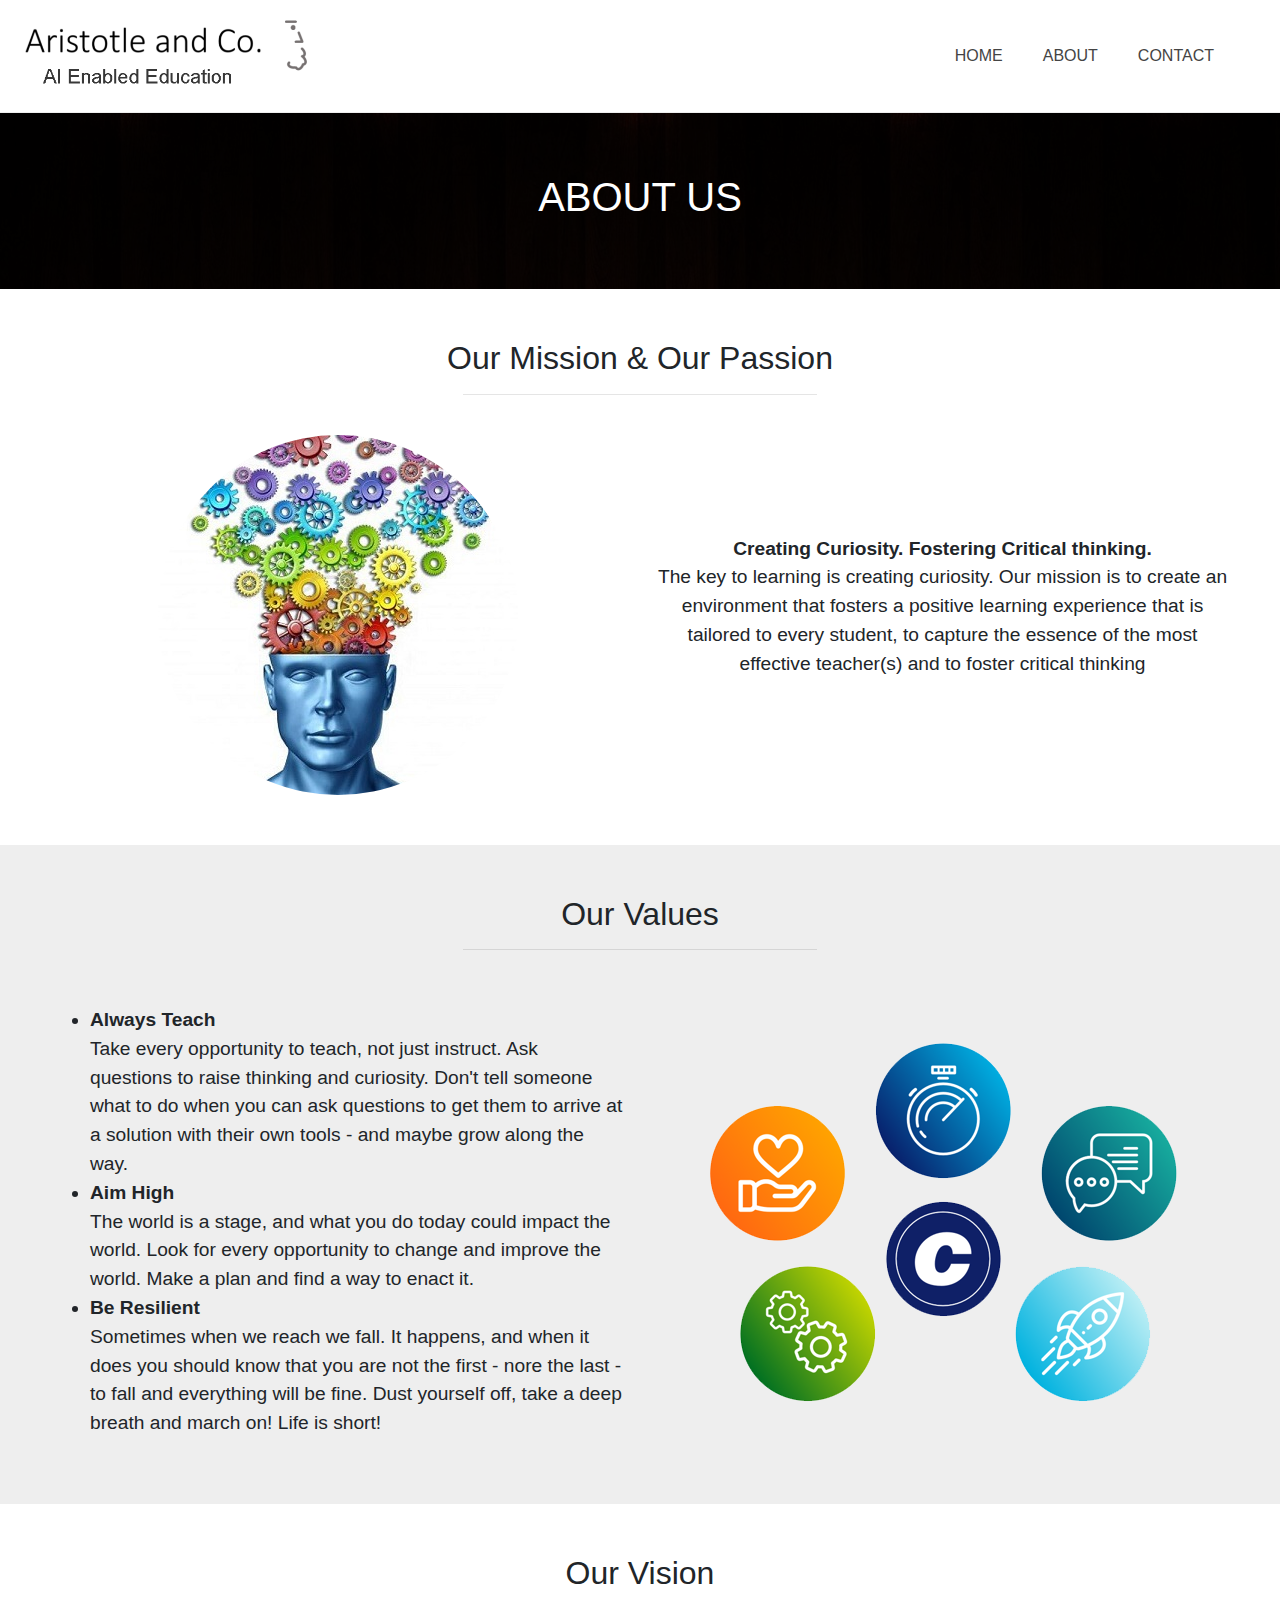
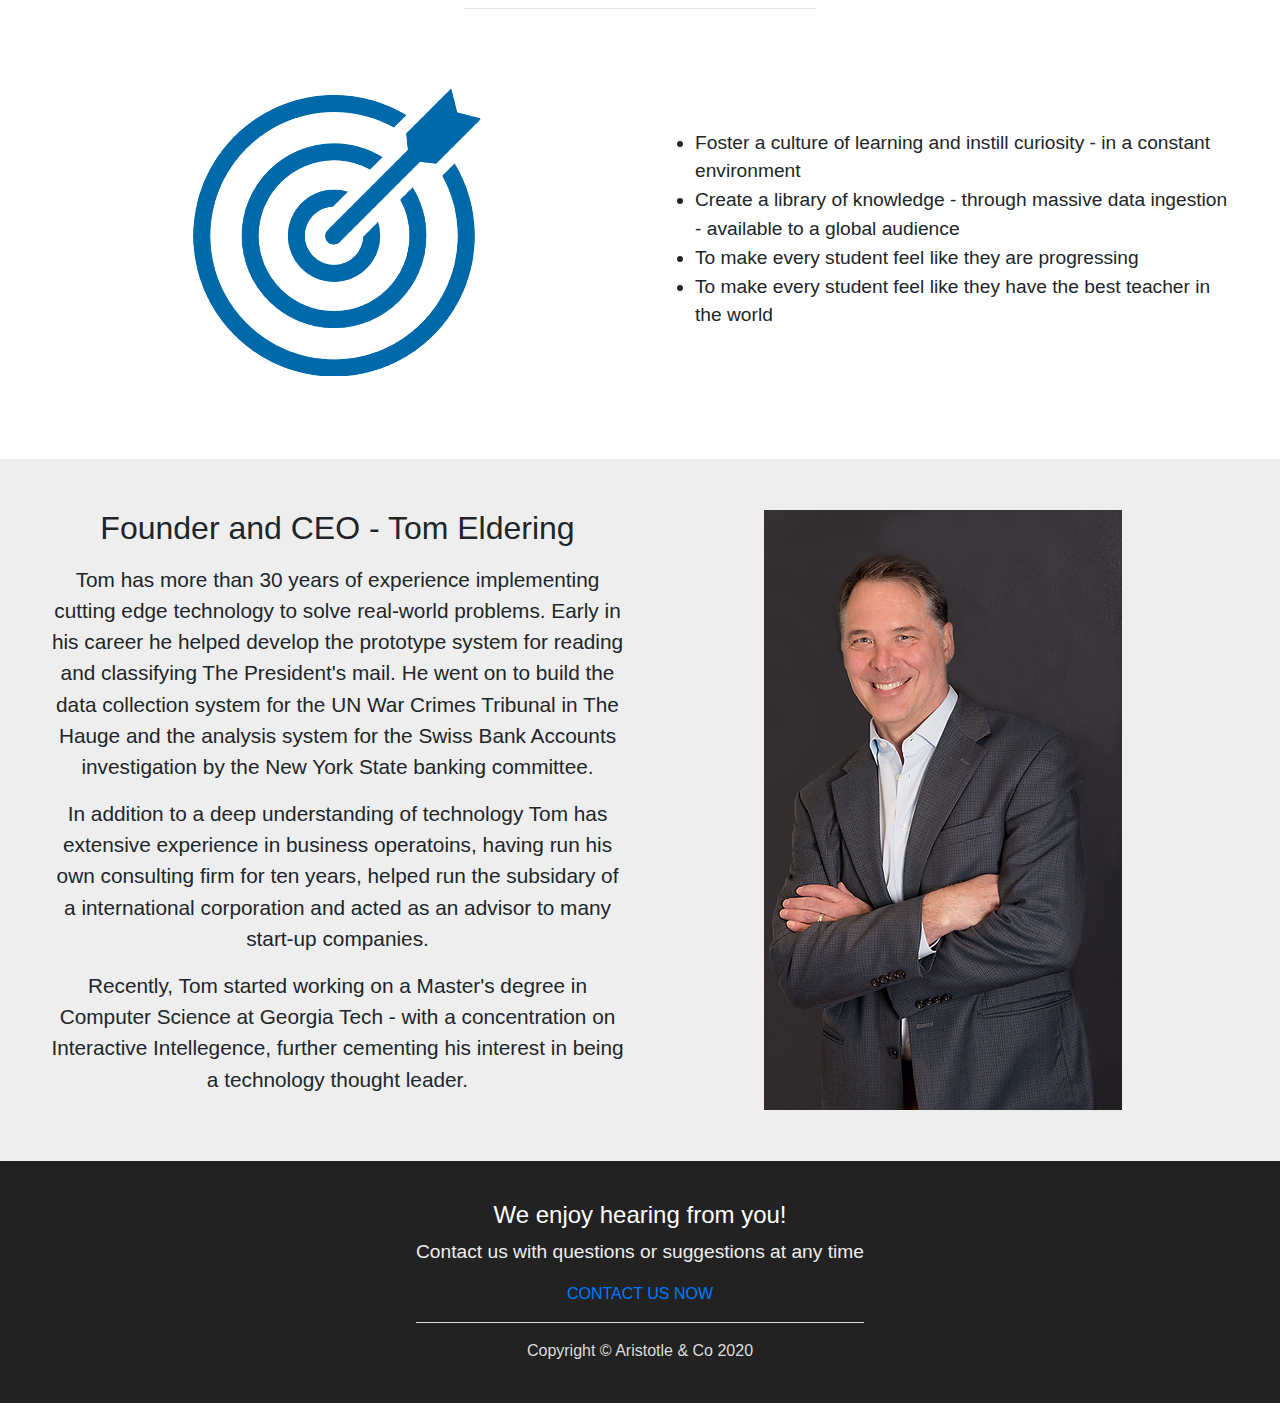
<file: about.html>
<!DOCTYPE html>
<html lang="en">
<head>
    <meta charset="UTF-8">
    <meta name="viewport" content="width=device-width, initial-scale=1.0"> 
    <meta name="description" content="Enabling Education with Artificial Intelligence. AI Enabled Education">
    <meta name="keywords" content="Education, Artificial Intelligence, AI">
    <meta name="author" content="Aristotle and Co">   
    <title>Aristotle and Co | About</title>
    <link rel="stylesheet" href="https://stackpath.bootstrapcdn.com/bootstrap/4.5.2/css/bootstrap.min.css">
    <link rel="stylesheet" href="https://pro.fontawesome.com/releases/v5.10.0/css/all.css" integrity="sha384-AYmEC3Yw5cVb3ZcuHtOA93w35dYTsvhLPVnYs9eStHfGJvOvKxVfELGroGkvsg+p" crossorigin="anonymous"/>
    <link rel='stylesheet' href="css/aristotle.css">
    <link rel="preconnect" href="https://fonts.gstatic.com">
    <link href="https://fonts.googleapis.com/css2?family=Open+Sans&display=swap" rel="stylesheet">
    <link rel="icon" href="images/favicon-32x32.png">
</head>
<body>
    <main>
        <header id="header"> </header>  
        <section class="sectionHead">
            <div class="sectionHeadDiv">
                
                <div class="flex-just text-center">
                    <h1 style="color: white;">ABOUT US</h1>
                </div>
            </div>

        </section>
        <section class="sectionTwo">
            <h2 class="text-center headText">Our Mission & Our Passion</h2>
            <hr style="width: 30%; margin-bottom: 40px;"/>
            <div class="row flex-just">
                <div class="col-md-6">
                    <img src="images/imagination.jpg" class="img img-fluid" style="border-radius: 50%;"/>
                </div>
                <div class="col-md-6">
                    <div class="" >
                        <div>
                            
                        <p class="bodyText">
                            <strong>Creating Curiosity. Fostering Critical thinking.</strong><br/>The key to learning is creating curiosity. Our mission is to create an environment that fosters a positive learning experience that is tailored to every student, to capture the essence of the most effective teacher(s) and to foster critical thinking
                        </p>
                        </div>
                        
                    </div>
                    
                </div>
            </div>
          </section>

          <section class="sectionThree">
            <h2 class="text-center headText">Our Values</h2>
            <hr style="width: 30%; margin-bottom: 40px;"/>
            <div class="row flex-just">
                
                <div class="col-md-6 order-md-1 order-sm-2 order-xs-2">
                    <div class="" >
                        <div>
                            
                        <p class="bodyText">
                            <ul style="text-align: left;" class="bodyText">
                                <li><strong>Always Teach</strong><br/>
                                    Take every opportunity to teach, not just instruct. Ask questions to raise thinking and curiosity. Don't tell someone what to do when you can ask questions to get them to arrive at a solution with their own tools - and maybe grow along the way.
                                </li>

                                <li><strong>Aim High</strong><br/>
                                The world is a stage, and what you do today could impact the world. Look for every opportunity to change and improve the world. Make a plan and find a way to enact it.
                                </li>  

                                <li><strong>Be Resilient</strong><br/>
                                    Sometimes when we reach we fall. It happens, and when it does you should know that you are not the first - nore the last - to fall and everything will be fine. Dust yourself off, take a deep breath and march on! Life is short!</li>
                                </li>
                            </ul>
                        </p>
                        </div>
                        
                    </div>
                    
                </div>
                <div class="col-md-6 order-md-2 order-sm-1 order-xs-1">
                        <img src="images/values.png" class="img img-fluid"/>
                </div>
            </div>
          </section>

          <section class="sectionTwo">
            <h2 class="text-center headText">Our Vision</h2>
            <hr style="width: 30%; margin-bottom: 40px;"/>
            <div class="row flex-just">
                <div class="col-md-6">
                    <img src="images/vision.png" class="img img-fluid" style="border-radius: 50%;"/>
                </div>
                <div class="col-md-6">
                    <div class="" >
                        <div>
                            
                            <p class="bodyText">
                                <ul style="text-align: left;" class="bodyText">
                                    <li>Foster a culture of learning and instill curiosity - in a constant environment</li>
                                    <li>Create a library of knowledge - through massive data ingestion - available to a global audience</li>
                                    <li>To make every student feel like they are progressing</li>
                                    <li>To make every student feel like they have the best teacher in the world</li>
                                
                                </ul>
                            </p>
                        </div>
                        
                    </div>
                    
                </div>
            </div>
          </section>

          <section class="sectionThree">
            <div class="row flex-just">
                
                <div class="col-md-6 order-md-1 order-sm-2 order-xs-2">
                    <div class="" >
                        <div>
                            <h2 class="headText">Founder and CEO - Tom Eldering</h2>
                            <p class="bodyText">
                                <p >Tom has more than 30 years of experience implementing cutting edge technology to solve real-world problems. Early in his career he helped develop the prototype system for reading and classifying The President's mail. He went on to build the data collection system for the UN War Crimes Tribunal in The Hauge and the analysis system for the Swiss Bank Accounts investigation by the New York State banking committee.</p>
                                <p >In addition to a deep understanding of technology Tom has extensive experience in business operatoins, having run his own consulting firm for ten years, helped run the subsidary of a international corporation and acted as an advisor to many start-up companies.</p>
                                <p>Recently, Tom started working on a Master's degree in Computer Science at Georgia Tech - with a concentration on Interactive Intellegence, further cementing his interest in being a technology thought leader.    </p>
                            </p>
                        </div>
                        
                    </div>
                    
                </div>
                <div class="col-md-6 order-md-2 order-sm-1 order-xs-1">
                        <img src="images/thomas_eldering.jpg" class="img img-fluid"/>
                </div>
            </div>
          </section>
        <footer id="footer"></footer>
    </main>
    
    <script src="https://code.jquery.com/jquery-2.1.3.min.js"></script>
    <script src="https://maxcdn.bootstrapcdn.com/bootstrap/3.3.1/js/bootstrap.min.js"></script>
    <script src="js/aristotle.js"></script>
</body>
</html>
</file>
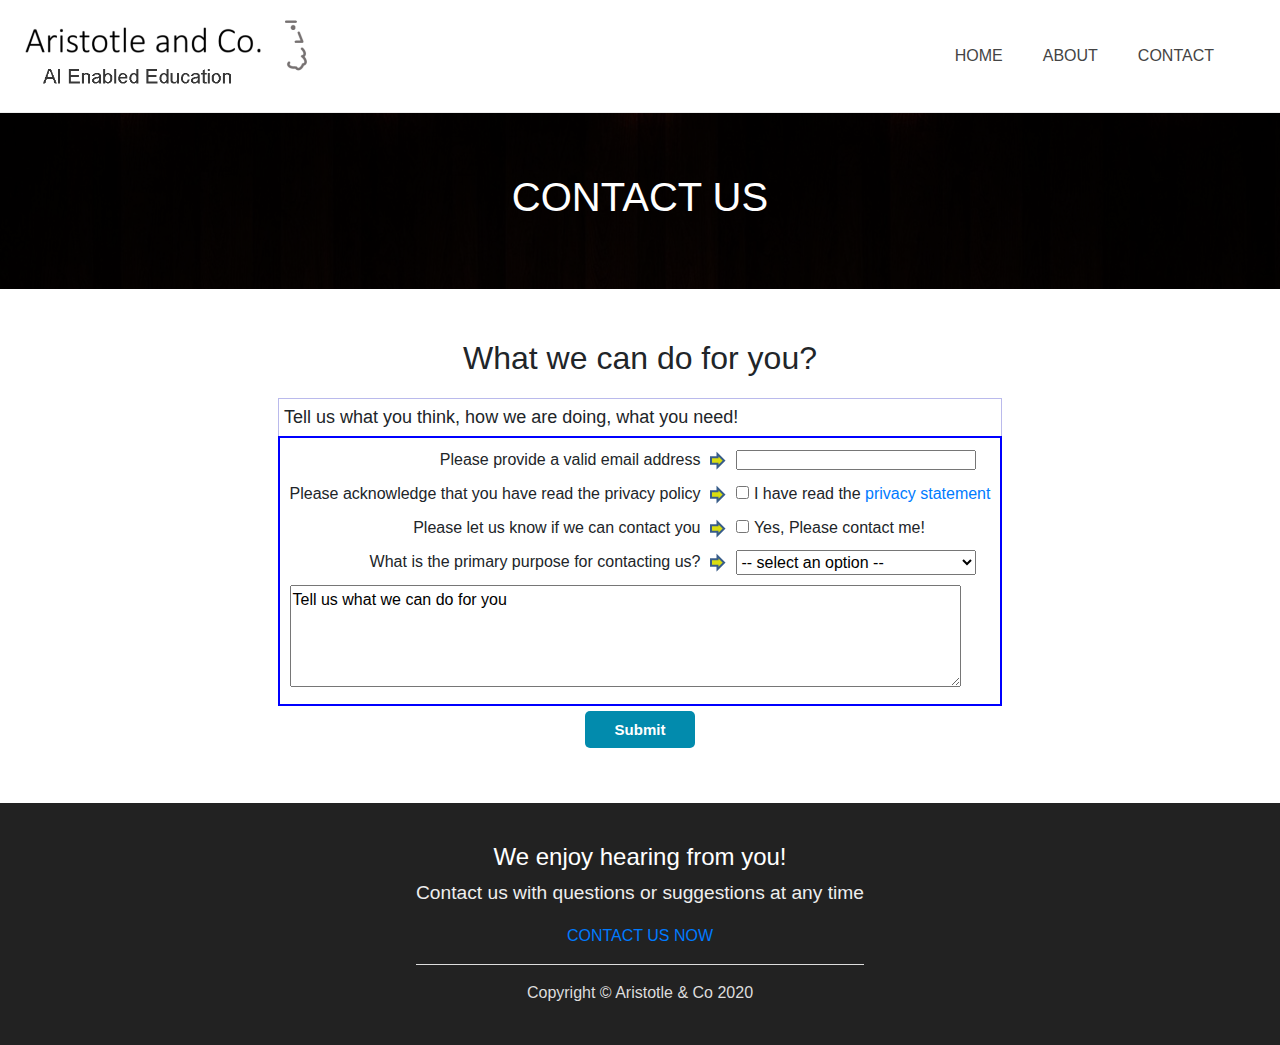
<file: contact.html>
<!DOCTYPE html>
<html lang="en">
<head>
    <meta charset="UTF-8">
    <meta name="viewport" content="width=device-width, initial-scale=1.0">  
    <meta name="description" content="Enabling Education with Artificial Intelligence. AI Enabled Education">
    <meta name="keywords" content="Education, Artificial Intelligence, AI">
    <meta name="author" content="Aristotle and Co">  
    <title>Aristotle and Co | About</title>
    <link rel="stylesheet" href="https://stackpath.bootstrapcdn.com/bootstrap/4.5.2/css/bootstrap.min.css">
    <link rel="stylesheet" href="https://pro.fontawesome.com/releases/v5.10.0/css/all.css" integrity="sha384-AYmEC3Yw5cVb3ZcuHtOA93w35dYTsvhLPVnYs9eStHfGJvOvKxVfELGroGkvsg+p" crossorigin="anonymous"/>
    <link rel='stylesheet' href="css/aristotle.css">
    <link rel="preconnect" href="https://fonts.gstatic.com">
    <link href="https://fonts.googleapis.com/css2?family=Open+Sans&display=swap" rel="stylesheet">
    <link rel="icon" href="images/favicon-32x32.png">

    <script type="text/javascript" language="javascript">

      function ckuemtest()
      {
      if(contactform1.uemail.value.length == 0) { alert('Please provide an email address.'); return;}
      var uemTest = contactform1.uemail.value;
      //alert('em? ' + uemTest.indexOf("@"));
      if(uemTest.indexOf('@') < 0) { alert('Please provide a valid email address.'); return;}
      if(uemTest.indexOf('.') < 0) { alert('Please provide a valid email address.'); return;}
      
      }
      
      function processcontact()
      {
      if(contactform1.uemail.value.length == 0) { alert('Please provide an email address.'); return;}
      if(contactform1.cmessg.value.length == 0) { alert('Please provide a messaage.'); return;}
      //if(contactform1.cpurpose.value == ' -- select an option -- ') { alert('Please select a purpose.'); return;}
      if(contactform1.cpurpose.selectedIndex == 0) { alert('Please select a purpose for contacting us.'); return;}
      if(contactform1.cmessg.value == 'Tell us what we can do for you') { alert('Please provide a messaage.'); return;}
      
      var optinsub = 0;
      if(contactform1.optin.checked == true){ optinsub=1; }
      var sedndtr =  "uemail=" + contactform1.uemail.value + "&" + "ureason=" + contactform1.cpurpose.value + "&" + "umssg=" + contactform1.cmessg.value + "&" + "optin=" + optinsub;
      
      // --- call the add contact php service ---
          var xmlHttp=new XMLHttpRequest();
          siteURL = "http://feedstore.kmworks.com/cgi-bin/addcont.php";
          xmlHttp.onreadystatechange=function()
            {
            if (xmlHttp.readyState==4 && xmlHttp.status==200)
              {
              //alert('out: ' + xmlHttp.responseText);
              alert('Thanks for contacting us. We will be in touch (as appropriate)!');
              
              }
            }
            
          
          xmlHttp.open("POST", siteURL, false);
          xmlHttp.setRequestHeader("Content-type","application/x-www-form-urlencoded");
          var sedndtr =  "uemail=" + contactform1.uemail.value + "&" + "ureason=" + contactform1.cpurpose.value + "&" + "umssg=" + contactform1.cmessg.value + "&" + "optin=" + optinsub;
          //var sedndtr =  "uemail=" + contactform1.uemail.value;
          alert('dddd: ' + sedndtr);
          //alert('hasProf?: ' + hasProf);
          //xmlHttp.send(sedndtr);
      
      
      
      // -- might need to set callback --
      contactform1.reset();
      }
      </script>
</head>
<body>
    <main>
        <header id="header"></header>
        <section class="sectionHead">
          <div class="sectionHeadDiv">
              
              <div class="flex-just text-center">
                  <h1 style="color: white;">CONTACT US</h1>
              </div>
          </div>

      </section>

      <section class="sectionTwo">
        <div>
          <h2 class="headText" style="margin-bottom: 20px;">What we can do for you?</h2>
          <table class='tableblue' >
              <tr><td class='largeSection'>Tell us what you think, how we are doing, what you need!</td></tr>
              <tr><td style='border-collapse:collapse;border:2px solid blue' >
              <form name="contactform1" id="contactform1" action="cgi-bin/popFrDwn.php" method="post" >
              <table>
                <tr>
                  <td class="rtAlign">Please provide a valid email address</td>
                  <td><img src="images/yellowarrowsm.png" alt="Aritotle" /></td>
                  <td><input type="text" name="uemail" style="width:240px;height:20px" onblur="ckuemtest()"; /></td>
                </tr>
                <tr>
                  <td class="rtAlign">Please acknowledge that you have read the privacy policy</td>
                  <td><img src="images/yellowarrowsm.png" alt="Aritotle" /></td>
                  <td><div class="lftAlign"><input type="checkbox" name="priva" onclick="dala()"/>&nbsp;I have read the <a href="./privacy.html" target="_blank">privacy statement</a></div></td>
                </tr>
                <tr>
                  <td class="rtAlign">Please let us know if we can contact you</td>
                  <td><img src="images/yellowarrowsm.png" alt="Aritotle" /></td>
                  <td><div class="lftAlign"><input type="checkbox" name="optin"/>&nbsp;Yes, Please contact me!</div></td>
                </tr>
                <tr>
                  <td class="rtAlign">What is the primary purpose for contacting us?</td>
                  <td><img src="images/yellowarrowsm.png" alt="Aritotle" /></td>
                  <td>
                  <select style="width: 240px; height:25px" id="cpurpose" >
                      <option disabled selected> -- select an option -- </option>
                      <option value="testimony">Endorsement</option>
                      <option value="help">Help</option>
                      <option value="suggestion">Suggestion</option>
                      <option value="other">other</option>
                  </select>
                  </td>
                </tr>
                <tr>
                  <td colspan="3"><textarea id="cmessg" rows="4" cols="70">Tell us what we can do for you</textarea></td>
                </tr>
              </table>
              </form>
              </td></tr>
          </table>
          <table class="flex-just">
            <td style="border: none"><span><button class="btn2" onclick="processcontact()" >Submit</button></span></td>
          </table>   
        </div>
      </section>
          <footer id="footer">            
          </footer>
    </main>
    
    <script src="https://code.jquery.com/jquery-2.1.3.min.js"></script>
    <script src="https://maxcdn.bootstrapcdn.com/bootstrap/3.3.1/js/bootstrap.min.js"></script>
    <script src="js/aristotle.js"></script>
</body>
</html>
</file>
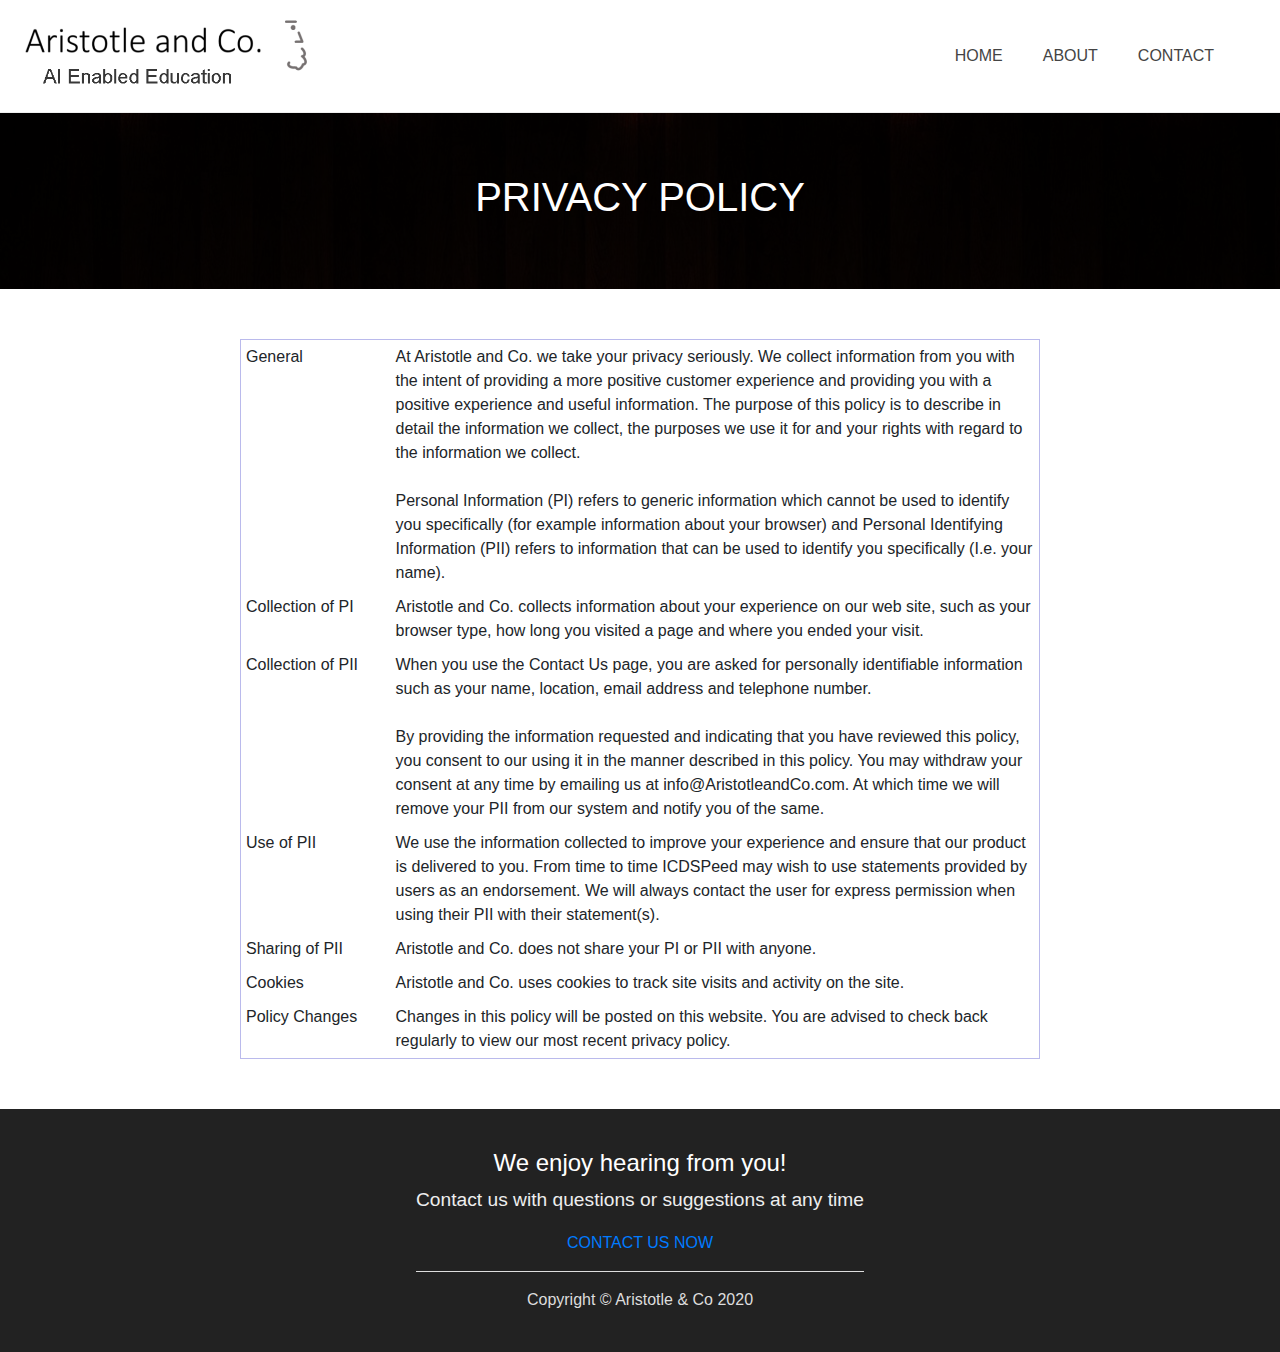
<file: privacy.html>
<!DOCTYPE html>
<html lang="en">
<head>
    <meta charset="UTF-8">
	<meta name="viewport" content="width=device-width, initial-scale=1.0"> 
	<meta name="description" content="Enabling Education with Artificial Intelligence. AI Enabled Education">
    <meta name="keywords" content="Education, Artificial Intelligence, AI">
    <meta name="author" content="Aristotle and Co">   
    <title>Aristotle and Co | Privacy Policy</title>
    <link rel="stylesheet" href="https://stackpath.bootstrapcdn.com/bootstrap/4.5.2/css/bootstrap.min.css">
    <link rel="stylesheet" href="https://pro.fontawesome.com/releases/v5.10.0/css/all.css" integrity="sha384-AYmEC3Yw5cVb3ZcuHtOA93w35dYTsvhLPVnYs9eStHfGJvOvKxVfELGroGkvsg+p" crossorigin="anonymous"/>
    <link rel='stylesheet' href="css/aristotle.css">
    <link rel="preconnect" href="https://fonts.gstatic.com">
    <link href="https://fonts.googleapis.com/css2?family=Open+Sans&display=swap" rel="stylesheet">
    <link rel="icon" href="images/favicon-32x32.png">
</head>
<body>
    <main>
        <header id="header"></header>
        <section class="sectionHead">
          <div class="sectionHeadDiv">
              
              <div class="flex-just text-center">
                  <h1 style="color: white; text-transform: uppercase;">Privacy Policy</h1>
              </div>
          </div>

      </section>

      <section class="sectionTwo">
        <div>
			<table class='tableblue' width="800" style="text-align:left;">
				<tr>
					<td class='greyLarge' width="150px" style="vertical-align:top;" >General</td>
					<td>At Aristotle and Co. we take your privacy seriously. We collect information from you with the intent of providing a more positive customer experience and providing you with a positive experience and useful information.
					The purpose of this policy is to describe in detail the information we collect, the purposes we use it for and your rights with regard to the information we collect.
					<br><br>
					Personal Information (PI) refers to generic information which cannot be used to identify you specifically (for example information about your browser) and Personal Identifying Information (PII) refers to information
					that can be used to identify you specifically (I.e. your name).</td>
				</tr>
				<tr>
					<td class='greyLarge' style="vertical-align:top;">Collection of PI</td>
					<td>Aristotle and Co. collects information about your experience on our web site, such as your browser type, how long you visited a page and where you ended your visit.</td>
				</tr>
				<tr>
					<td class='greyLarge' style="vertical-align:top;">Collection of PII</td>
					<td>When you use the Contact Us page, you are asked for personally identifiable information such as your name, location, email address and telephone number.
					<br><br>
					By providing the information requested and indicating that you have reviewed this policy, you consent to our using it in the manner described in this policy. You may withdraw your consent at any time by emailing us at info@AristotleandCo.com.
					At which time we will remove your PII from our system and notify you of the same.</td>
				</tr>
				<tr>
					<td class='greyLarge' style="vertical-align:top;">Use of PII</td>
					<td>We use the information collected to improve your experience and ensure that our product is delivered to you. From time to time ICDSPeed may wish to use statements provided by
					users as an endorsement. We will always contact the user for express permission when using their PII with their statement(s).
					</td>
				</tr>
				<tr>
					<td class='greyLarge' style="vertical-align:top;">Sharing of PII</td>
					<td>Aristotle and Co. does not share your PI or PII with anyone.
					</td>
				</tr>
				<tr>
					<td class='greyLarge' style="vertical-align:top;">Cookies</td>
					<td>Aristotle and Co. uses cookies to track site visits and activity on the site.
					</td>
				</tr>
				<tr>
					<td class='greyLarge' style="vertical-align:top;">Policy Changes</td>
					<td>Changes in this policy will be posted on this website. You are advised to check back regularly to view our most recent privacy policy.
					</td>
				</tr>
		</table>
        </div>
      </section>
          <footer id="footer">            
          </footer>
    </main>
    
    <script src="https://code.jquery.com/jquery-2.1.3.min.js"></script>
    <script src="https://maxcdn.bootstrapcdn.com/bootstrap/3.3.1/js/bootstrap.min.js"></script>
    <script src="js/aristotle.js"></script>
</body>
</html>
</file>
<file: css/aristotle.css>
p {
  font-size: 1.3rem;
}
.navbar-collapse.in {
  display: block !important;
}
.nav-link {
  color: #eee;
  padding: 8px 20px !important;
  font-weight: 500;
  color: #444 !important;
}
.nav-link:hover {
  background: #eee;
  transition: 1s;
}
.nav-link:active {
  background: #eee;
}
nav {
  border-bottom: 1px solid #eee;
  padding: 0px 20px;
}
.sectionOne {
  background-image: url("../images/bg.png");
}
.sectionOneDiv {
  background: rgba(0, 0, 0, 0.6);
  padding: 50px ;
  text-align: center;
}
.sectionOneDiv div h2 {
  color: white;
  font-weight: bold;
  font-size: 2.1rem;
  font-family: "Open Sans";
  margin-bottom: 2rem;
}
.sectionOneDiv div p {
  color: #eee;
}
.flex-just {
  display: flex;
  justify-content: center;
  align-items: center;
  text-align: center;
}
.sectionTwo {
  padding: 50px;
  background-color: white;
}
.sectionThree {
  padding: 50px;
  background-color: #eee;
}
.sectionFour {
  background-image: url("../images/bg2.png");
}
.sectionFourDiv {
  background: rgba(0, 0, 0, 0.9);
  padding: 40px ;
  text-align: center;
}
footer {
  background: #222;
  padding: 40px 0px;
}
footer h2 {
  color: white;
}
footer p {
  color: #eee;
}
.sectionHead {
  background-image: url("../images/bg.png");
}
.sectionHeadDiv {
  background: rgba(0, 0, 0, 0.8);
  padding: 60px 0px;
  color: white;
}
.bodyText {
  font-size: 1.2rem;
}
.headText {
  text-align: center;
}
.tableblue {
  border: 1px solid #BABAEC;
  margin: 0 auto;
}
.largeSection {
  font-size: 18px;
}
.lftAlign {
  text-align: left;
}
.rtAlign {
  text-align: right;
}
td {
  padding: 5px;
}
.btn2 {
  border: none;
  border-radius: 5px;
  background: #028bad;
  cursor: pointer;
  display: table-cell;
  vertical-align: middle;
  font: normal 15px Arial, Helvetica;
  color: white;
  padding: 10px 30px;
  font-weight: bold;
}
.btn2:hover {
  background: #016b2d;
  transition: 500ms;
}
.fa-brand {
  font-family: "Font Awesome 5 Brands";
  font-size: 1.2rem;
  margin-left: 10px;
}
</file>
